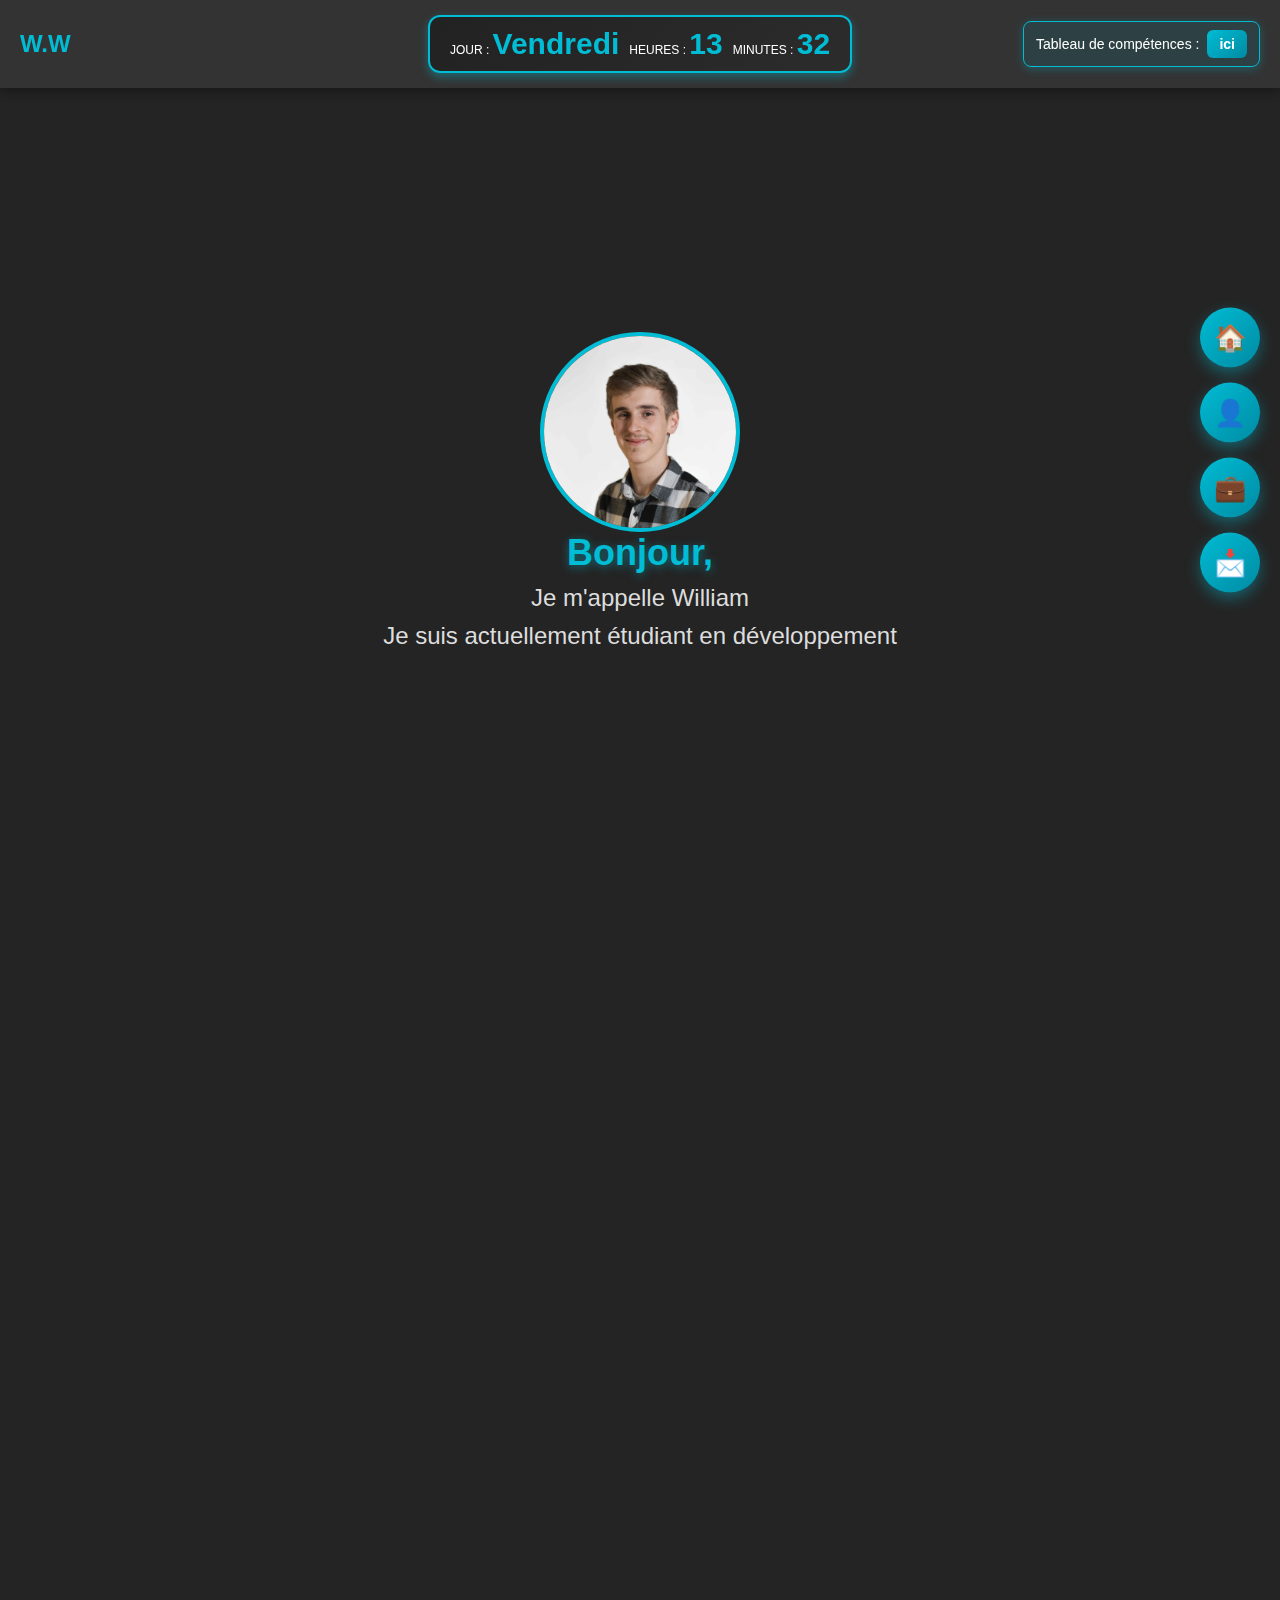
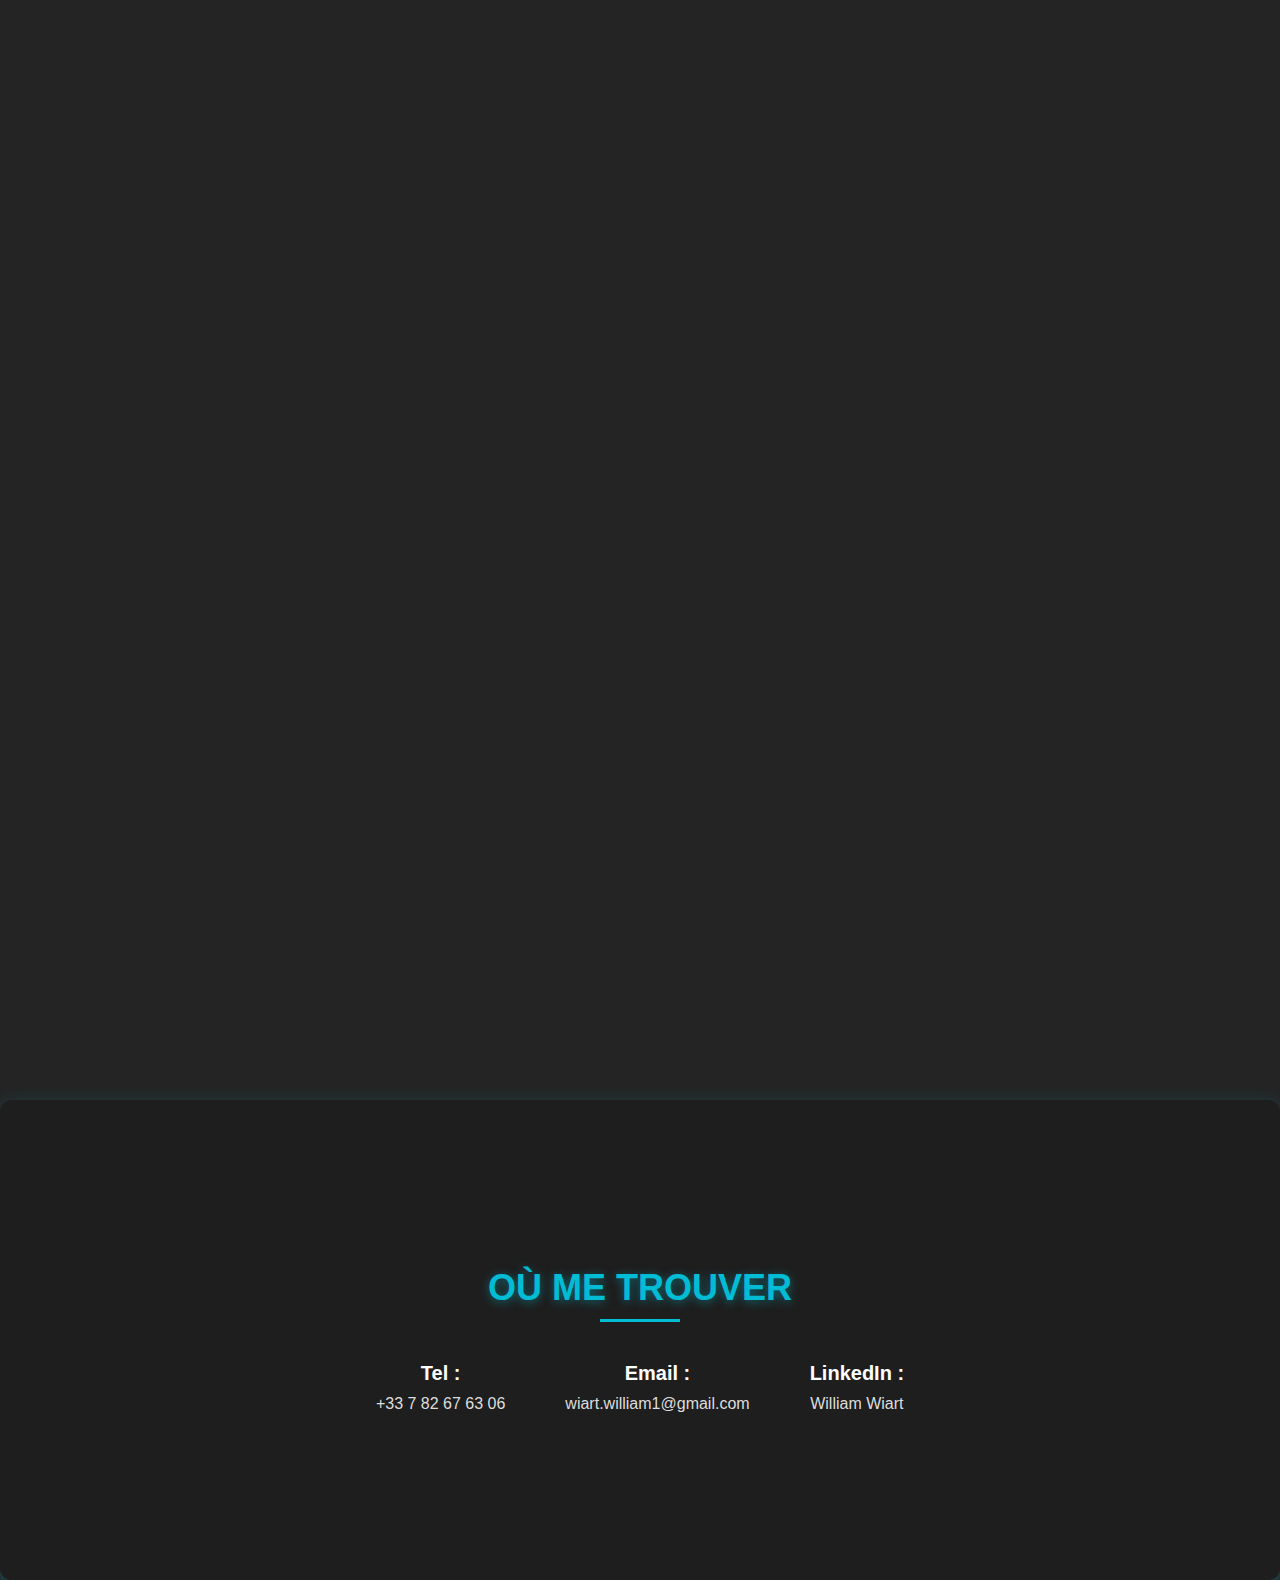
<file: index.html>
<!DOCTYPE html>
<html lang="fr">
<head>
    <meta charset="UTF-8">
    <meta name="viewport" content="width=device-width, initial-scale=1.0">
    <link rel="stylesheet" href="style.css">
    <script src="script.js" defer></script>
    <title>Portfolio de William WIART</title>
</head>
<body>

<!-- Navbar avec horloge -->
<nav class="navbar">
    <div class="ww">W.W</div>
    <div class="clock">
        <span class="wrap-time">
            <span class="time-unit">
                <span class="small">JOUR : </span>
                <span class="large day">---</span>
            </span>
            <span class="time-unit">
                <span class="small">HEURES : </span>
                <span class="large hours">00</span>
            </span>
            <span class="time-unit">
                <span class="small">MINUTES : </span>
                <span class="large minutes">00</span>
            </span>
        </span>
    </div>
    <div class="skills-button">
        Tableau de compétences :
        <a href="doc/Tableau_de_competences.xlsx" download target="_blank" class="btn-skills">ici</a>
    </div>
    
</nav>


<!-- Boutons de navigation latérale -->
<div class="side-nav">
    <a href="#accueil" class="nav-btn">🏠</a>
    <a href="#apropos" class="nav-btn">👤</a>
    <a href="#projets" class="nav-btn">💼</a>
    <a href="#contact" class="nav-btn">📩</a>
</div>

<!-- Accueil -->
<section id="accueil" class="section">
    <div class="center-content">
        <div class="circle">
            <img src="./images/portrait.jpg" alt="Portrait" class="portrait">
        </div>
        <div class="welcome-text">
            <h1>Bonjour,</h1>
            <h2>Je m'appelle William</h2>
            <h2>Je suis actuellement étudiant en développement</h2>
        </div>
    </div>
</section>
   
<!-- À propos -->
<section id="apropos" class="section about-section">
    <div class="about-content">
        <h2>À propos de moi</h2>
        <p>Je suis actuellement étudiant à <strong>Gaston Berger</strong> à Lille, spécialisé en <strong>développement</strong> et en alternance chez <strong>NordReprog</strong>. Passionné par la technologie, je suis motivé pour apprendre et évoluer dans le monde du développement web et logiciel.</p>
        <p>Mes compétences incluent le développement front-end et back-end, avec une expertise en HTML, CSS, JavaScript, et plus encore.</p>
    </div>
</section>

<!-- Projets -->
<section id="projets" class="section project-section">
    <h2>Mes Projets :</h2>
    <div class="project-column">

        <!-- Projet 1 -->
        <div class="project-card">
            <h3>Marieteam</h3>
            <p>Création d'un site web pour une entreprise</p>
            <a href="pages/Marieteam.html" class="project-link">Voir le projet</a>
        </div>

        <!-- Projet 2 -->
        <div class="project-card">
            <h3>Titre du Projet 2</h3>
            <p>Description du projet 2. Expliquez ce que vous avez réalisé et les technologies utilisées.</p>
            <a href="#" class="project-link">Voir le projet</a>
        </div>

        <!-- Projet 3 -->
        <div class="project-card">
            <h3>Titre du Projet 3</h3>
            <p>Description du projet 3. Expliquez ce que vous avez réalisé et les technologies utilisées.</p>
            <a href="#" class="project-link">Voir le projet</a>
        </div>

    </div>
</section>

<!-- Contact -->
<section id="contact" class="contact-container">
    <h1>OÙ ME TROUVER</h1>
    <div class="underline"></div>
    
    <div class="contact-info">
        <!-- Téléphone -->
        <div class="contact-item">
            <i class="fas fa-phone-alt"></i>
            <h3>Tel :</h3>
            <p><a href="tel:+33782676306">+33 7 82 67 63 06</a></p>
        </div>

        <!-- Email -->
        <div class="contact-item">
            <i class="fas fa-envelope"></i>
            <h3>Email :</h3>
            <p><a href="mailto:wiart.william1@gmail.com">wiart.william1@gmail.com</a></p>
        </div>

        <!-- LinkedIn -->
        <div class="contact-item">
            <i class="fab fa-linkedin"></i>
            <h3>LinkedIn :</h3>
            <p><a href="https://www.linkedin.com/in/william-wiart-48573224a/" target="_blank">William Wiart</a></p>
        </div>
    </div>
</section>

</body>
</html>
</file>
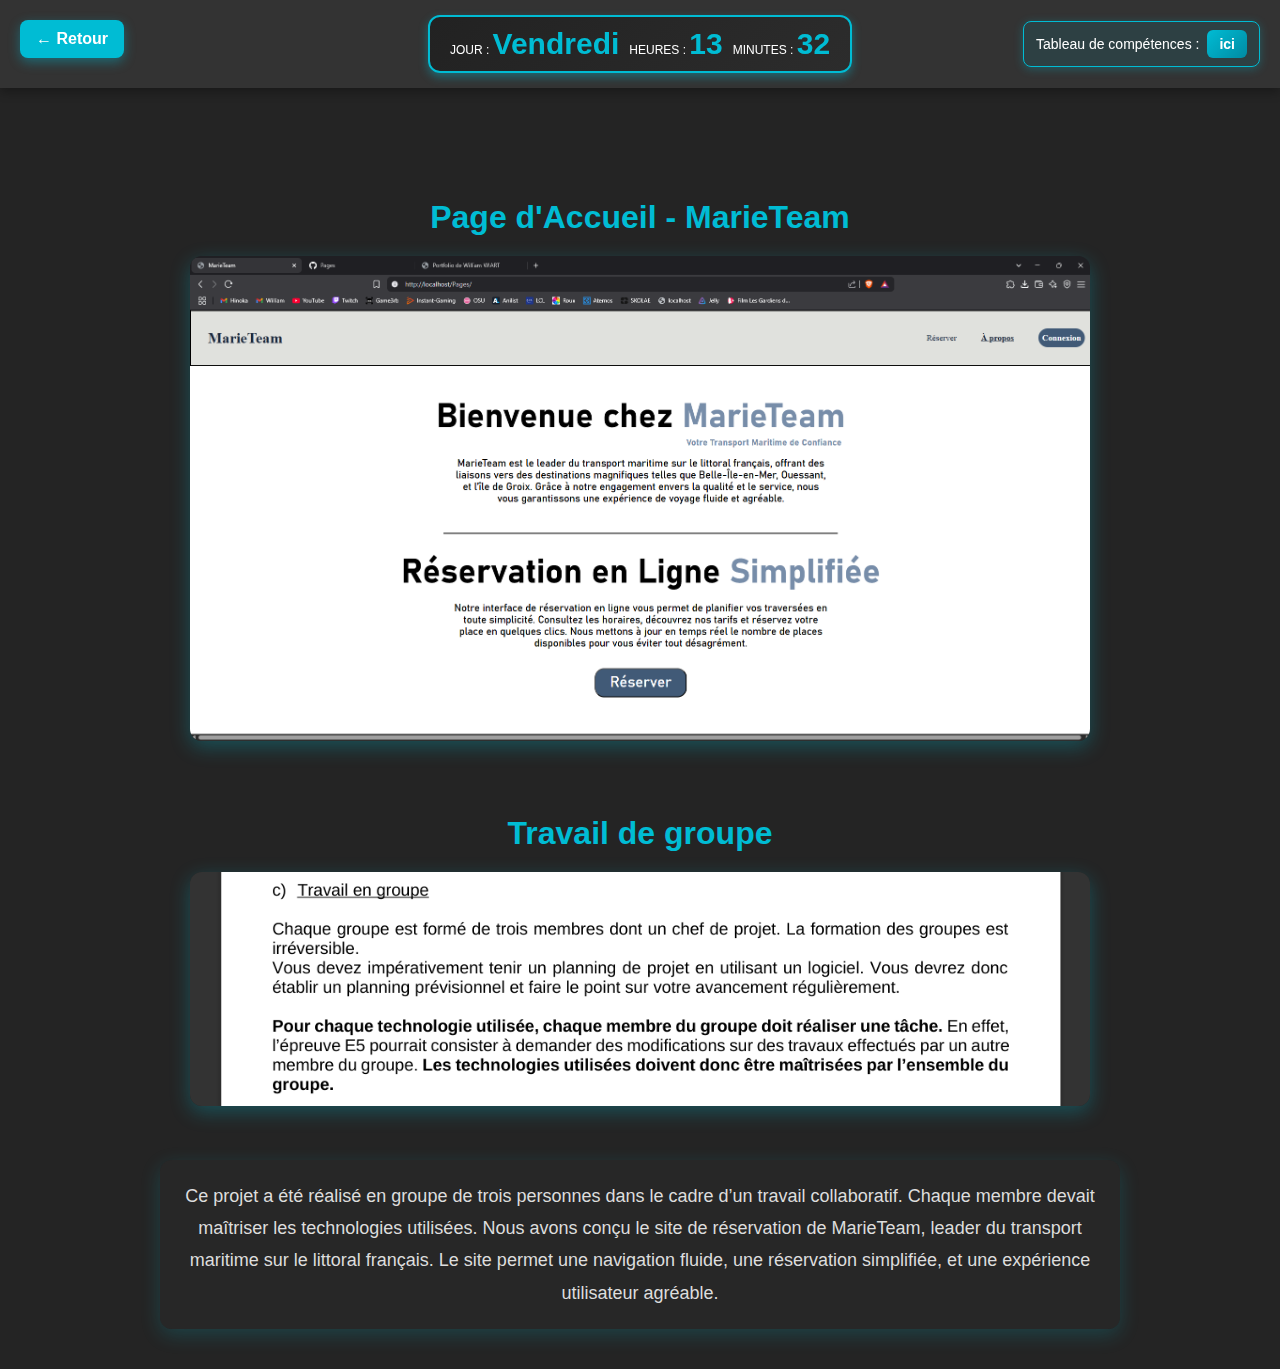
<file: pages/Marieteam.html>
<!DOCTYPE html>
<html lang="fr">
<head>
    <meta charset="UTF-8">
    <meta name="viewport" content="width=device-width, initial-scale=1.0">
    <link rel="stylesheet" href="../style.css">
    <script src="../script.js" defer></script>
    <title>Portfolio de William WIART</title>
</head>
<body>

<!-- Navbar avec horloge -->
<nav class="navbar">
    <div class="ww">W.W</div>
    <div class="clock">
        <span class="wrap-time">
            <span class="time-unit">
                <span class="small">JOUR : </span>
                <span class="large day">---</span>
            </span>
            <span class="time-unit">
                <span class="small">HEURES : </span>
                <span class="large hours">00</span>
            </span>
            <span class="time-unit">
                <span class="small">MINUTES : </span>
                <span class="large minutes">00</span>
            </span>
        </span>
    </div>
    <div class="skills-button">
        Tableau de compétences :
        <a href="doc/Tableau_de_competences.xlsx" download target="_blank" class="btn-skills">ici</a>
    </div>
    
</nav>

<!-- Boutons d'action en haut de page -->
<div class="top-buttons">
    <a href="../index.html" class="back-button">← Retour</a>
    <a href="mon_projet.pdf" download class="download-button">📄 Projet d'AP</a>
</div>

<!-- Section Présentation Projet -->
<section class="project-presentation">
    <h1 class="section-title">Page d'Accueil - MarieTeam</h1>
    <img src="../images/Marieteam1.png" alt="Accueil MarieTeam" class="project-image">

    <h1 class="section-title">Travail de groupe</h1>
    <img src="../images/Marieteam2.png" alt="Réservation MarieTeam" class="project-image">

    <div class="project-description">
        <p>
            Ce projet a été réalisé en groupe de trois personnes dans le cadre d’un travail collaboratif.
            Chaque membre devait maîtriser les technologies utilisées. Nous avons conçu le site de réservation 
            de MarieTeam, leader du transport maritime sur le littoral français. Le site permet une navigation fluide,
            une réservation simplifiée, et une expérience utilisateur agréable.
        </p>
    </div>
</section>

</body>
</html>
</file>
<file: style.css>
/* Réinitialisation des styles */
* {
    margin: 0;
    padding: 0;
    box-sizing: border-box;
}

/* Smooth scroll pour les liens d'ancrage */
html {
    scroll-behavior: smooth;
}

/* Style général */
body {
    font-family: 'Poppins', sans-serif;
    background-color: #242424;
    color: white;
    scroll-behavior: smooth;
}

/* Navbar avec horloge centrée */
.navbar {
    display: flex;
    align-items: center;
    justify-content: center;
    background-color: #333;
    padding: 15px 20px;
    box-shadow: 0 4px 10px rgba(0, 0, 0, 0.3);
    position: fixed;
    top: 0;
    left: 0;
    width: 100%;
    z-index: 1000;
}

/* Logo W.W */
.ww {
    font-size: 24px;
    font-weight: bold;
    color: #00bcd4; /* Bleu */
    position: absolute;
    left: 20px;
}

/* Horloge centrée */
.clock {
    display: flex;
    align-items: center;
    justify-content: center;
    background-color: #222;
    padding: 3px 15px;
    border-radius: 8px;
}

.wrap-time {
    display: flex;
    align-items: center;
    gap: 10px;
}

.time-unit {
    text-align: center;
}

.large {
    font-size: 28px;
    font-weight: bold;
    color: #00bcd4;
}

.small {
    font-size: 12px;
    color: white;
}

/* Boutons de navigation latérale */
.side-nav {
    position: fixed;
    right: 20px;
    top: 50%;
    transform: translateY(-50%);
    display: flex;
    flex-direction: column;
    gap: 15px;
    z-index: 100;
}

.nav-btn {
    width: 50px;
    height: 50px;
    background-color: #00bcd4;
    color: white;
    display: flex;
    justify-content: center;
    align-items: center;
    text-decoration: none;
    font-size: 24px;
    border-radius: 50%;
    box-shadow: 0 4px 10px rgba(0, 0, 0, 0.3);
    transition: all 0.3s ease;
}

.nav-btn:hover {
    background-color: #008ba3;
    transform: scale(1.1);
}

/* Sections */
.section {
    height: 100vh;
    display: flex;
    justify-content: center;
    align-items: center;
    text-align: center;
}

/* Accueil */
.center-content {
    display: flex;
    flex-direction: column;
    justify-content: end;
    align-items: center;
    height: 25em;
}

.circle {
    width: 200px;
    height: 200px;
    border-radius: 50%;
    overflow: hidden;
    border: 4px solid #00bcd4;
}

.portrait {
    width: 100%;
    height: auto;
}

/* Contact */
.contact-container {
    text-align: center;
    padding: 50px 20px;
}

/* 🌟 Section À propos */
.about-section {
    padding: 80px 20px;
    background: rgba(30, 30, 30, 0.9);
    border-radius: 12px;
    box-shadow: 0 6px 20px rgba(0, 188, 212, 0.3);
    text-align: center;
}

.about-content {
    max-width: 800px;
    margin: 0 auto;
}

.about-content h2 {
    font-size: 36px;
    color: #00bcd4;
    margin-bottom: 20px;
}

.about-content p {
    font-size: 18px;
    line-height: 1.8;
    color: #ddd;
    margin-bottom: 20px;
}

/* 🌟 Section Projets */
.project-section {
    padding: 80px 20px;
}

.project-grid {
    display: grid;
    grid-template-columns: repeat(auto-fit, minmax(300px, 1fr));
    gap: 40px;
    margin-top: 40px;
}

.project-card {
    background: rgba(40, 40, 40, 0.9);
    padding: 3em;
    margin: 3em;
    border-radius: 12px;
    box-shadow: 0 4px 15px rgba(0, 188, 212, 0.4);
    transition: transform 0.3s ease-in-out;
}

.project-card h3 {
    font-size: 24px;
    color: #00bcd4;
    margin-bottom: 15px;
}

.project-card p {
    font-size: 16px;
    color: #ddd;
    margin-bottom: 20px;
}

.project-link {
    display: inline-block;
    text-decoration: none;
    color: #00bcd4;
    font-weight: bold;
    transition: color 0.3s;
}

.project-link:hover {
    color: #008ba3;
}

.project-card:hover {
    transform: translateY(-10px);
}
d

/* 🌟 Effet de flou et transparence sur la navbar */
.navbar {
    background: rgba(51, 51, 51, 0.8);
    backdrop-filter: blur(10px);
    transition: background 0.3s ease-in-out;
}

.navbar:hover {
    background: rgba(51, 51, 51, 1);
}

/* 🌟 Style amélioré pour l'horloge */
.clock {
    background: linear-gradient(135deg, #222, #2c2c2c);
    border: 2px solid #00bcd4;
    padding: 10px 20px;
    border-radius: 12px;
    box-shadow: 0 4px 10px rgba(0, 188, 212, 0.4);
}

/* 🌟 Animation légère sur les chiffres de l'horloge */
.large {
    font-size: 30px;
    font-weight: bold;
    color: #00bcd4;
    transition: transform 0.3s ease-in-out;
}

.time-unit:hover .large {
    transform: scale(1.1);
}

/* 🌟 Amélioration des boutons de navigation latérale */
.nav-btn {
    width: 60px;
    height: 60px;
    font-size: 26px;
    border-radius: 50%;
    background: linear-gradient(135deg, #00bcd4, #008ba3);
    box-shadow: 0 6px 15px rgba(0, 188, 212, 0.4);
    transition: all 0.3s ease-in-out;
}

.nav-btn:hover {
    background: linear-gradient(135deg, #008ba3, #005f6b);
    transform: scale(1.2);
    box-shadow: 0 8px 20px rgba(0, 188, 212, 0.6);
}

/* 🌟 Effet d'apparition fluide des sections */
.section {
    opacity: 0;
    transform: translateY(30px);
    transition: opacity 0.6s ease-out, transform 0.6s ease-out;
}

.section.visible {
    opacity: 1;
    transform: translateY(0);
}

/* 🌟 Style amélioré pour l'accueil */
.welcome-text h1 {
    font-size: 36px;
    color: #00bcd4;
    text-shadow: 0 2px 10px rgba(0, 188, 212, 0.5);
}

.welcome-text h2 {
    font-size: 24px;
    font-weight: 300;
    margin-top: 10px;
    color: #ddd;
}

/* 🌟 Section Contact améliorée */
.contact-container {
    display: flex;
    flex-direction: column;
    align-items: center;
    justify-content: center;
    height: 30em;
    text-align: center;
    background: rgba(30, 30, 30, 0.9);
    padding: 50px 20px;
    border-radius: 12px;
    box-shadow: 0 6px 20px rgba(0, 188, 212, 0.3);
}

/* 🌟 Titre Contact */
.contact-container h1 {
    font-size: 36px;
    color: #00bcd4;
    text-shadow: 0 2px 10px rgba(0, 188, 212, 0.5);
    margin-bottom: 10px;
}

.contact-container .underline {
    width: 80px;
    height: 3px;
    background: #00bcd4;
    margin-bottom: 30px;
}

/* 🌟 Conteneur des infos de contact */
.contact-info {
    display: flex;
    justify-content: center;
    gap: 60px;
    max-width: 900px;
}

/* 🌟 Style des éléments individuels */
.contact-item {
    display: flex;
    flex-direction: column;
    align-items: center;
    gap: 10px;
    transition: transform 0.3s ease-in-out;
}

.contact-item:hover {
    transform: scale(1.1);
}

/* 🌟 Icônes de contact */
.contact-item i {
    font-size: 40px;
    color: #00bcd4;
}

/* 🌟 Texte sous les icônes */
.contact-item h3 {
    font-size: 20px;
    color: white;
}

.contact-item p, .contact-item a {
    font-size: 16px;
    color: #ddd;
    text-decoration: none;
    transition: color 0.3s;
}

.contact-item a:hover {
    color: #00bcd4;
}

.skills-button {
    position: absolute;
    right: 20px;
    display: flex;
    align-items: center;
    gap: 8px;
    color: white;
    font-size: 14px;
    background: rgba(0, 188, 212, 0.1);
    padding: 8px 12px;
    border-radius: 8px;
    border: 1px solid #00bcd4;
    box-shadow: 0 2px 10px rgba(0, 188, 212, 0.3);
}

.btn-skills {
    background: linear-gradient(135deg, #00bcd4, #008ba3);
    color: white;
    padding: 6px 12px;
    border-radius: 6px;
    font-weight: bold;
    text-decoration: none;
    transition: background 0.3s ease, transform 0.2s ease;
}

.btn-skills:hover {
    background: linear-gradient(135deg, #008ba3, #005f6b);
    transform: scale(1.05);
}
.back-button {
    position: fixed;
    top: 20px;
    left: 20px;
    background-color: #00bcd4;
    color: white;
    padding: 10px 16px;
    border-radius: 8px;
    text-decoration: none;
    font-weight: bold;
    box-shadow: 0 4px 12px rgba(0, 188, 212, 0.4);
    z-index: 1100;
    transition: background 0.3s ease, transform 0.2s ease;
}

.back-button:hover {
    background-color: #008ba3;
    transform: scale(1.05);
}

.project-presentation {
    margin-top: 100px;
    padding: 40px 20px;
    text-align: center;
    max-width: 1000px;
    margin-left: auto;
    margin-right: auto;
}

.section-title {
    font-size: 32px;
    color: #00bcd4;
    margin: 40px 0 20px;
}

.project-image {
    width: 100%;
    max-width: 900px;
    border-radius: 12px;
    box-shadow: 0 6px 20px rgba(0, 188, 212, 0.3);
    margin-bottom: 30px;
}

.project-description p {
    font-size: 18px;
    line-height: 1.8;
    color: #ddd;
    margin-top: 20px;
    background-color: rgba(40, 40, 40, 0.8);
    padding: 20px;
    border-radius: 12px;
    box-shadow: 0 6px 20px rgba(0, 188, 212, 0.2);
}
</file>
